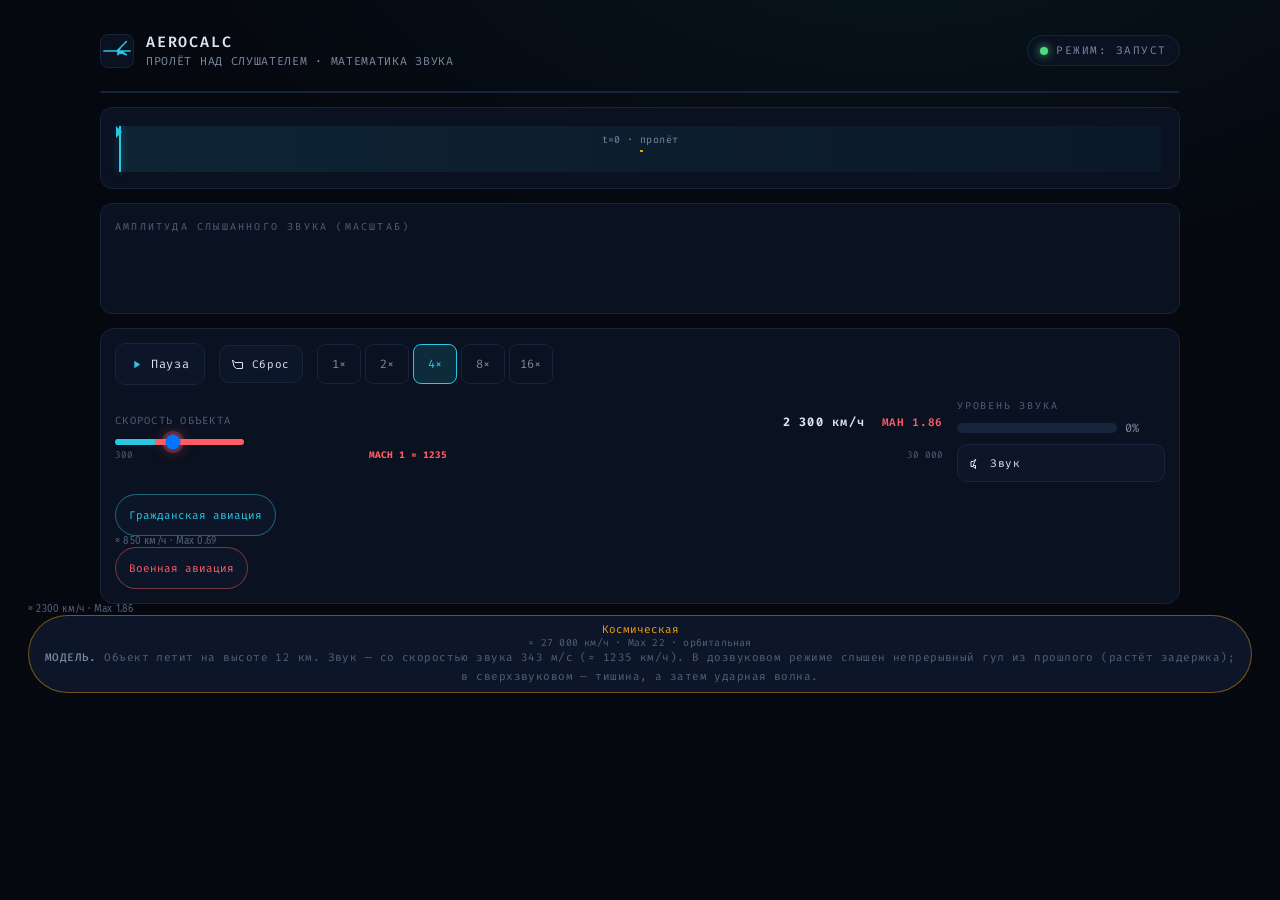
<file: sonic-demo.html>
<!doctype html>
<html lang="ru">
<head>
<meta charset="utf-8">
<meta name="viewport" content="width=device-width, initial-scale=1">
<title>Пролёт над слушателем — физическая модель звука</title>
<link rel="preconnect" href="https://fonts.googleapis.com">
<link rel="preconnect" href="https://fonts.gstatic.com" crossorigin>
<link href="https://fonts.googleapis.com/css2?family=Fira+Code:wght@300;400;500;600&family=Fira+Sans:wght@300;400;500;600;700&display=swap" rel="stylesheet">
<style>
:root{
  --bg:#05080f;--panel:#0a1120;--panel2:#0d1628;--line:#18243b;
  --text:#dbe4f2;--muted:#7b8aa2;--dim:#53607a;
  --cyan:#28c8e3;--cyan-soft:rgba(40,200,227,.14);--cyan-glow:rgba(40,200,227,.5);
  --red:#ff5d63;--red-soft:rgba(255,93,99,.14);--red-glow:rgba(255,93,99,.55);
  --green:#4ade80;--amber:#f59e0b;
  --f-mono:'Fira Code',ui-monospace,Menlo,monospace;
  --f-sans:'Fira Sans',system-ui,sans-serif;
}
*{margin:0;padding:0;box-sizing:border-box}
body{background:radial-gradient(1200px 600px at 70% -10%,rgba(40,200,227,.07),transparent 60%),var(--bg);
  color:var(--text);font-family:var(--f-sans);overflow-x:hidden;-webkit-tap-highlight-color:transparent;
  padding:clamp(8px,3vw,28px);min-height:100vh}
::selection{background:rgba(40,200,227,.25)}
.wrap{max-width:1080px;margin:0 auto;display:grid;gap:14px}
.hdr{display:flex;justify-content:space-between;align-items:center;gap:12px;flex-wrap:wrap;padding:4px 0 8px}
.brand{display:flex;align-items:center;gap:12px}
.logo{width:34px;height:34px;border:1px solid var(--line);border-radius:8px;display:grid;place-items:center;background:var(--panel)}
.b-t{font-family:var(--f-mono);font-size:15px;font-weight:600;letter-spacing:.12em}
.b-s{font-family:var(--f-mono);font-size:11.5px;color:var(--muted);margin-top:2px;letter-spacing:.06em}
.status{display:flex;align-items:center;gap:8px;font-family:var(--f-mono);font-size:11px;letter-spacing:.14em;color:var(--muted);border:1px solid var(--line);border-radius:999px;padding:7px 12px;background:var(--panel)}
.dot{width:8px;height:8px;border-radius:50%;background:var(--green);box-shadow:0 0 10px var(--green);animation:blink 1.6s infinite}
.dot.off{background:var(--muted);box-shadow:none;animation:none}
@keyframes blink{50%{opacity:.25}}
.scene{position:relative;border:1px solid var(--line);border-radius:14px;overflow:hidden;background:linear-gradient(180deg,rgba(10,17,32,.6),rgba(13,22,40,.9))}
.canvas{position:absolute;inset:0;width:100%;height:100%;display:block}
.hud{position:absolute;pointer-events:none;font-family:var(--f-mono);font-size:11px;letter-spacing:.08em}
.hud .lbl{color:var(--dim);margin-bottom:3px;letter-spacing:.18em}
.hud-top{top:12px;left:14px}
.hud-br{top:12px;right:14px;text-align:right}
.hud-br .big{font-size:19px;font-weight:600;line-height:1.2;letter-spacing:.04em}
.hud-br .sub{color:var(--muted);font-size:10.5px;margin-top:2px}
.state{bottom:14px;left:14px;max-width:560px}
.state .st{font-size:15px;font-weight:500;letter-spacing:.06em}
.bum{position:absolute;top:26%;left:50%;transform:translate(-50%,-50%);font-family:var(--f-mono);font-size:clamp(34px,6vw,64px);font-weight:600;color:var(--red);
  text-shadow:0 0 30px var(--red-glow);opacity:0;pointer-events:none;letter-spacing:.1em}
.bum.on{opacity:1;animation:bump .9s cubic-bezier(.2,.9,.3,1.3)}
@keyframes bump{0%{transform:translate(-50%,-50%) scale(1.25);letter-spacing:.3em}60%{transform:translate(-50%,-50%) scale(1.04)}100%{transform:translate(-50%,-50%) scale(1);letter-spacing:.1em}}
.tl{position:relative;border:1px solid var(--line);border-radius:12px;background:var(--panel);padding:14px 14px 10px}
.tl-row{position:relative;height:46px;margin:4px 4px 6px}
.tl-track{position:absolute;inset:0;background:linear-gradient(90deg,rgba(40,200,227,.10),rgba(40,200,227,.04))}
.tl-mark{position:absolute;bottom:12px;left:0;width:2px;height:10px;border-top:2px solid var(--muted)}
.tl-mark.t0{left:50% !important;border-top-color:var(--amber);width:3px}
.tl-mark.boom{left:0;border-top-color:var(--red);width:3px}
.tl-mark-label{position:absolute;bottom:26px;transform:translateX(-50%);font-family:var(--f-mono);font-size:10px;color:var(--muted);white-space:nowrap;letter-spacing:.04em}
.tl-mark-label.boom-l{color:var(--red)}
.tl-playhead{position:absolute;top:0;bottom:0;width:2px;background:var(--cyan);box-shadow:0 0 8px var(--cyan-glow);z-index:2}
.tl-playhead::after{content:"";position:absolute;top:0;right:-7px;border:6px solid transparent;border-left:6px solid var(--cyan)}
.scope{border:1px solid var(--line);border-radius:12px;background:var(--panel);padding:8px 6px 4px}
.scope-c{display:block;width:100%;height:74px;border-radius:8px}
.scope-lbl{font-family:var(--f-mono);font-size:10px;color:var(--dim);letter-spacing:.22em;margin:8px 8px 2px;text-transform:uppercase}
.ctrl{border:1px solid var(--line);border-radius:14px;background:var(--panel);padding:14px}
.ctrl-row{display:flex;align-items:center;gap:14px;flex-wrap:wrap}
.btn{font-family:var(--f-mono);font-size:12px;letter-spacing:.06em;min-height:42px;padding:9px 14px;border:1px solid var(--line);border-radius:10px;background:var(--panel2);color:var(--text);cursor:pointer;display:flex;align-items:center;gap:8px;transition:all .15s}
.btn:hover{border-color:#3a4d70;color:#fff;transform:translateY(-1px)}
.btn:active{transform:translateY(1px);background:#0a1326}
.btn:focus-visible{outline:2px solid var(--cyan);outline-offset:2px}
.btn.sm{min-height:38px;padding:7px 12px;font-size:11px}
.presets{display:flex;gap:8px;flex-wrap:wrap}
.pres{font-family:var(--f-mono);font-size:11px;min-height:42px;padding:6px 13px;border:1px solid var(--line);border-radius:999px;background:var(--panel2);color:var(--text);cursor:pointer;transition:all .15s}
.pres:hover{border-color:#3a4d70}
.pres.b-civil{border-color:rgba(40,200,227,.45);color:var(--cyan)}
.pres.b-civil:hover{background:var(--cyan-soft)}
.pres.b-mil{border-color:rgba(255,93,99,.45);color:var(--red)}
.pres.b-mil:hover{background:var(--red-soft)}
.pres.b-space{border-color:rgba(245,158,11,.45);color:var(--amber)}
.pres.b-space:hover{background:rgba(245,158,11,.15)}
.pres.active{box-shadow:0 0 0 2px currentColor}
.preset-hint{display:block;width:100%;margin-top:-1px;font-size:10px;color:var(--dim);letter-spacing:.02em}
.speed-block{flex:1;min-width:320px}
.speed-head{display:flex;justify-content:space-between;font-family:var(--f-mono);font-size:10.5px;letter-spacing:.12em;color:var(--dim)}
.speed-val{font-family:var(--f-mono);font-size:12px;color:var(--text);font-weight:600;min-width:130px;text-align:right}
.speed-val .m{font-size:11px;letter-spacing:.06em}
.speed-val .m.cyan{color:var(--cyan)} .speed-val .m.red{color:var(--red)}
input[type=range]::-webkit-slider-thumb{-webkit-appearance:none;appearance:none;width:18px;height:18px;border-radius:50%;background:#fff;border:2px solid var(--cyan);box-shadow:0 0 0 3px rgba(40,200,227,.25),0 0 14px var(--cyan-glow);margin-top:-5px}
input[type=range]::-webkit-slider-thumb:hover{box-shadow:0 0 0 5px rgba(40,200,227,.4),0 0 18px var(--cyan-glow)}
input[type=range].sup::-webkit-slider-thumb{border-color:var(--red);box-shadow:0 0 0 3px rgba(255,93,99,.25),0 0 14px var(--red-glow)}
input[type=range]::-webkit-slider-runnable-track{height:6px;border-radius:3px;background:linear-gradient(90deg,var(--cyan) 0 30.7%,var(--line) 30.7% 100%)}
input[type=range].sup::-webkit-slider-runnable-track{background:linear-gradient(90deg,var(--cyan) 0 30.7%,var(--red) 30.7% 100%)}
input[type=range]::-moz-range-track{height:6px;border-radius:3px;background:linear-gradient(90deg,var(--cyan) 0 30.7%,var(--line) 30.7% 100%)}
input[type=range].sup::-moz-range-track{background:linear-gradient(90deg,var(--cyan) 0 30.7%,var(--red) 30.7% 100%)}
input[type=range]::-moz-range-thumb{width:18px;height:18px;margin-top:-5px;border-radius:50%;background:#fff;border:2px solid var(--cyan)}
.ticks{position:relative;height:18px;font-family:var(--f-mono);font-size:9.5px;color:var(--dim)}
.tick{position:absolute;white-space:nowrap}
.tick.left{left:0}
.tick.right{left:100%;transform:translateX(-100%)}
.tick b{color:var(--red)}
.ts{display:flex;gap:4px;flex:1;flex-wrap:wrap}
.ts button{font-family:var(--f-mono);font-size:12px;min-height:40px;min-width:44px;padding:6px 8px;border:1px solid var(--line);border-radius:8px;background:transparent;color:var(--muted);cursor:pointer;transition:all .15s}
.ts button:hover{color:#fff;border-color:#3a4d70}
.ts button.on{background:var(--cyan-soft);color:var(--cyan);border-color:var(--cyan)}
.level-block{width:100%}
.level-row{display:flex;align-items:center;gap:12px;flex-wrap:wrap}
.level{width:160px;height:10px;border-radius:5px;background:var(--line);overflow:hidden}
.level i{display:block;height:100%;width:0;background:linear-gradient(90deg,var(--cyan),#a8e6ff);box-shadow:0 0 10px var(--cyan-glow);transition:width .12s}
.level.boom i{background:linear-gradient(90deg,var(--red),#ffb3a0);box-shadow:0 0 14px var(--red-glow)}
.lvl-val{font-family:var(--f-mono);font-size:12px;color:var(--muted);min-width:40px}
.info{font-family:var(--f-mono);font-size:11.5px;color:var(--muted);width:100%}
.info b{color:var(--text);font-weight:500}
.foot{font-family:var(--f-mono);font-size:11px;color:var(--dim);letter-spacing:.04em;line-height:1.7}
.foot b{color:var(--muted);font-weight:500}
@media (max-width:720px){
  .ctrl{padding:12px}
  .state{max-width:260px}
  .speed-block{min-width:100%}
}
@media (prefers-reduced-motion:reduce){
  .dot{animation:none}
  .bum{animation:none}
  .bum.on{transition:opacity .2s}
}
</style>
</head>
<body>
<div class="wrap">
  <header class="hdr">
    <div class="brand">
      <svg class="logo" viewBox="0 0 34 34" aria-hidden="true">
        <path d="M3 17h28M17 17 27 7 21 13 18 17 18 21 21 17 27 21z" fill="none" stroke="#28c8e3" stroke-width="1.6" stroke-linecap="round" stroke-linejoin="round"/>
      </svg>
      <div>
        <div class="b-t">AEROCALC</div>
        <div class="b-s">ПРОЛЁТ НАД СЛУШАТЕЛЕМ · МАТЕМАТИКА ЗВУКА</div>
      </div>
    </div>
    <div class="status" id="statusBox">
      <span class="dot" id="dot"></span><span id="statusTxt">РЕЖИМ: ПАУЗА</span>
    </div>
  </header>

  <section class="scene" aria-label="Сцена: объект летит над слушателем, звук распространяется со скоростью звука">
    <canvas class="canvas" id="scene"></canvas>
    <div class="hud hud-top">
      <div class="lbl">СЦЕНА</div>
      <div id="hudTime" style="color:var(--muted)">t = 0.0 с</div>
    </div>
    <div class="hud hud-br">
      <div class="big" id="hudMach" style="color:var(--cyan)">MAH 1.00</div>
      <div class="sub" id="hudDist">0.0 км</div>
    </div>
    <div class="hud state">
      <div class="lbl" style="color:var(--dim);margin-bottom:4px">СЛУШАТЕЛЬ</div>
      <div class="st" id="stateText" aria-live="polite">…</div>
    </div>
    <div class="bum" id="bum">БУМ</div>
  </section>

  <section class="tl" aria-label="Линейка времени">
    <div class="tl-row" id="tlRow" role="slider" tabindex="0"
         aria-label="Таймлайн пролёта" aria-valuemin="-150" aria-valuemax="150" aria-valuenow="0">
      <div class="tl-track"></div>
      <div class="tl-mark t0" style="left:50%" title="пролёт, t=0"></div>
      <div class="tl-mark-label" style="left:50%">t=0 · пролёт</div>
      <div class="tl-mark boom" id="tlBoom" style="left:0%" hidden></div>
      <div class="tl-mark-label boom-l" id="tlBoomLab" style="left:0%" hidden>ударная волна</div>
      <div class="tl-playhead" id="playhead"></div>
    </div>
  </section>

  <section class="scope" aria-label="Амплитуда звука у слушателя">
    <div class="scope-lbl">Амплитуда слышанного звука (масштаб)</div>
    <canvas class="scope-c" id="scope"></canvas>
  </section>

  <section class="ctrl">
    <div class="ctrl-row">
      <button class="btn" id="btnPlay" aria-pressed="false" title="Воспроизведение / пауза">
        <svg width="13" height="13" viewBox="0 0 24 24" fill="#28c8e3" aria-hidden="true"><path d="M8 5v14l11-7z"/></svg>
        <span id="playLbl">Воспроизведение</span>
      </button>
      <button class="btn sm" id="btnReset" title="Сброс времени">
        <svg width="12" height="12" viewBox="0 0 24 24" fill="none" stroke="currentColor" stroke-width="2" aria-hidden="true"><path d="M1 4 6 9H21v12H9L4 17 1 4z" transform="rotate(0)"/></svg>
        Сброс
      </button>
      <div class="ts" id="tsGroup" role="group" aria-label="Скорость воспроизведения"></div>
    </div>
    <div class="ctrl-row" style="margin-top:14px">
      <div class="speed-block">
        <div class="speed-head">
          <span id="speedLbl">СКОРОСТЬ ОБЪЕКТА</span>
          <div class="speed-val"><b id="speedVal">2300</b> км/ч&nbsp;&nbsp;<span class="m cyan" id="machVal">MAH 1.86</span></div>
        </div>
        <input type="range" id="speed" min="0" max="1000" step="1" aria-label="Скорость, км/ч" value="500">
        <div class="ticks">
          <span class="tick left">300</span>
          <span class="tick" style="left:30.7%"><b>MACH 1 ≈ 1235</b></span>
          <span class="tick right">30 000</span>
        </div>
      </div>
      <div style="display:flex;flex-direction:column;gap:8px;justify-content:center">
        <div class="lvl-val" style="font-size:10px;color:var(--dim);letter-spacing:.18em">УРОВЕНЬ ЗВУКА</div>
        <div style="display:flex;align-items:center;gap:8px">
          <div class="level" id="lvlBox"><i id="lvlBar"></i></div>
          <span class="lvl-val" id="lvlPct">0%</span>
        </div>
        <button class="btn sm" id="btnSound" aria-pressed="false" aria-label="Включить звук">
          <svg width="12" height="12" viewBox="0 0 24 24" fill="none" stroke="currentColor" stroke-width="2" stroke-linejoin="round" stroke-linecap="round" aria-hidden="true"><path d="M11 5 6 9H2v10h4l5 4v-6H7z"/></svg>
          Звук
        </button>
      </div>
    </div>
    <div class="ctrl-row" style="margin-top:12px">
      <button class="pres b-civil" id="pCivil" data-v="850">Гражданская авиация</div>
      <div class="preset-hint">≈ 850 км/ч · Мах 0.69</div>
      <button class="pres b-mil" id="pMil" data-v="2300">Военная авиация</div>
      <div class="preset-hint">≈ 2300 км/ч · Мах 1.86</div>
      <button class="pres b-space" id="pSpace" data-v="27000">Космическая</div>
      <div class="preset-hint">≈ 27 000 км/ч · Мах 22 · орбитальная</div>
    </div>
  </section>

  <p class="foot">
    <b>МОДЕЛЬ.</b> Объект летит на высоте 12 км. Звук — со скоростью звука 343 м/с (≈ 1235 км/ч).
    В дозвуковом режиме слышен непрерывный гул из прошлого (растёт задержка); в сверхзвуковом — тишина, а затем ударная волна.
  </p>
</div>
<script>
/* ============ КОНСТАНТЫ (км, с) ============ */
const C   = 0.343;
const H   = 12;
const H2  = H*H;
const C2  = C*C;
const XW  = 50;
const T0  = 150;
const SPEED_MAX = 30000;
const MIN_SPEED = 300;

/* ============ СОСТОЯНИЕ ============ */
let v = 2300/3600;   // км/с
let t = -T0;
let playing = false;
let mult = 4;
let lastTs = 0;
let flashUntil = -1e9;
let lastT = t;
let audioOn = false;

/* ============ ФУНКЦИИ ============ */
const el = s => document.getElementById(s);
function setSpeedKmh(k){
  k = Math.max(MIN_SPEED, Math.min(SPEED_MAX, k));
  v = k/3600;
  setSpeedUI();
  sync();
}
function speedKmh(){ return v*3600; }
const logMin = Math.log10(MIN_SPEED);
const logMax = Math.log10(SPEED_MAX);
function setSpeedUI(){
  const k = speedKmh();
  const val = Math.max(0, Math.min(1000, 1000*(Math.log10(k) - logMin)/(logMax - logMin)));
  el('speed').value = val;
  el('speedVal').textContent = k >= 1000 ? k.toFixed(0).replace(/\B(?=(\d{3})+(?!\d))/g,' ') : k.toFixed(0);
  const M = v/C;
  el('machVal').textContent = 'MAH ' + M.toFixed(2);
  el('machVal').className = 'm ' + (M < 1 ? 'cyan' : 'red');
  el('speed').classList.toggle('sup', M >= 1);
  el('hudMach').textContent = 'MAH ' + M.toFixed(2);
  el('hudMach').style.color = M < 1 ? 'var(--cyan)' : 'var(--red)';
}
/* -------- Физика -------- */
function mach(){ return v/C; }
function boomT(){
  const M = v/C;
  if (M <= 1) return null;
  return H*Math.sqrt(v*v-C*C)/(C*v);
}
function heardRoot(t_){
  const A = C2 - v*v;
  if (A < -1e-9) return [];
  const B = -2*C2*t_;
  const Cc = C2*t_*t_ - H2;
  const disc = B*B - 4*A*Cc;
  if (disc < 0) return [];
  const sq = Math.sqrt(disc);
  const r1 = (-B - sq)/(2*A);
  const r2 = (-B + sq)/(2*A);
  return [r1, r2].filter(r => r <= t_ + 1e-9);
}
function levelAt(tt){
  const M = v/C;
  if (M >= 1){
    const tb = boomT();
    if (!tb || tt < tb) return 0;
    const spike = Math.exp(-(tt - tb)/0.6);
    let sum = 0;
    const roots = heardRoot(tt);
    for (const re of roots){
      const d = Math.sqrt(v*v*re*re + H2);
      sum += H2/(d*d);
    }
    return Math.min(1.4, spike + 0.08*sum);
  } else {
    const roots = heardRoot(tt);
    if (!roots.length) return 0;
    const re = roots[0];
    const d = Math.sqrt(v*v*re*re + H2);
    return Math.min(1, H2/(d*d));
  }
}
function lagAt(tt){
  const roots = heardRoot(tt);
  if (!roots.length) return null;
  let re = roots[0];
  if (v/C > 1 && roots.length > 1) re = roots.find(r => r > 0) || re;
  return tt - re;
}
function dopplerAt(tt){
  const roots = heardRoot(tt);
  if (!roots.length) return null;
  let re = roots[roots.length-1];
  if (v/C > 1 && roots.length > 1) re = roots.find(r => r > 0) || re;
  const d = Math.sqrt(v*v*re*re + H2);
  if (d < 1e-6) return 2.5;
  const f = C*d/(C*d + v*v*re);
  return Math.max(0.3, Math.min(2.8, f));
}
/* -------- АУДИО -------- */
let actx = null, osc = null, bass = null, masterG = null, bassG = null;
function ensureAudio(){
  if (actx) return;
  const AC = window.AudioContext || window.webkitAudioContext;
  if (!AC) return;
  actx = new AC();
  masterG = actx.createGain();
  masterG.gain.value = 0;
  masterG.connect(actx.destination);
  osc = actx.createOscillator();
  osc.type = 'sawtooth';
  osc.frequency.value = 55;
  const g1 = actx.createGain();
  g1.gain.value = 0.25;
  osc.connect(g1);
  g1.connect(masterG);
  bass = actx.createOscillator();
  bass.type = 'triangle';
  bass.frequency.value = 27.5;
  const g2 = actx.createGain();
  g2.gain.value = 0.3;
  bass.connect(g2);
  g2.connect(masterG);
  const nbuf = actx.createBuffer(1, actx.sampleRate*1, actx.sampleRate);
  const nd = nbuf.getChannelData(0);
  for (let i=0;i<nd.length;i++) nd[i] = (Math.random()*2-1)*0.6;
  const noiseSrc = actx.createBufferSource();
  noiseSrc.buffer = nbuf;
  noiseSrc.loop = true;
  const noiseLp = actx.createBiquadFilter();
  noiseLp.type='bandpass';
  noiseLp.frequency.value=800;
  noiseLp.Q.value=0.7;
  const noiseG = actx.createGain();
  noiseG.gain.value=0.12;
  noiseSrc.connect(noiseLp);
  noiseLp.connect(noiseG);
  noiseG.connect(masterG);
  osc.start();
  bass.start();
}
function boomNode(){
  if (!actx) return;
  const buf = actx.createBuffer(1, actx.sampleRate*0.5, actx.sampleRate);
  const d = buf.getChannelData(0);
  for (let i=0;i<d.length;i++) d[i] = (Math.random()*2-1);
  const src = actx.createBufferSource();
  src.buffer = buf;
  const lp = actx.createBiquadFilter();
  lp.type='lowpass';
  const b = actx.createOscillator();
  b.type='sine';
  b.frequency.value = 60;
  const bg = actx.createGain();
  bg.gain.setValueAtTime(0.8, actx.currentTime);
  bg.gain.exponentialRampToValueAtTime(0.001, actx.currentTime + 1.2);
  src.connect(b);
  b.connect(bg);
  const g3 = actx.createGain();
  src.connect(g3);
  g3.connect(bg);
  src.connect(lp);
  lp.frequency.setValueAtTime(4000, actx.currentTime);
  lp.frequency.exponentialRampToValueAtTime(80, actx.currentTime + 0.25);
  lp.gain.setValueAtTime(0.5, actx.currentTime);
  lp.gain.exponentialRampToValueAtTime(0.001, actx.currentTime + 0.5);
  lp.connect(masterG);
}
/* -------- CANVAS -------- */
const cv = el('scene');
const scope = el('scope');
let dpr = 1;
function resize(){
  dpr = Math.min(window.devicePixelRatio||1, 2);
  const r = cv.getBoundingClientRect();
  cv.width = r.width*dpr;
  cv.height = r.height*dpr;
  const cx = cv.getContext('2d');
  cx.setTransform(dpr,0,0,dpr,0,0);
}
function w2x(x){ return (x + XW)/(2*XW) * cv.width/dpr; }
function w2y(y){
  const top = 22;
  const bottom = -3;
  const span = top - bottom;
  return (top - y)/span * (cv.height/dpr);
}
function drawCircle(x, y, r){
  if (r <= 0) return;
  cx.beginPath();
  cx.arc(x, y, r, 0, 6.283);
  cx.stroke();
}
function drawPlane(x, y, M){
  cx.save();
  cx.translate(x, y);
  cx.fillStyle = M < 1 ? '#28c8e3' : '#ff5d63';
  cx.strokeStyle = M < 1 ? 'rgba(40,200,227,.5)' : 'rgba(255,93,99,.5)';
  cx.shadowColor = M < 1 ? 'rgba(40,200,227,.5)' : 'rgba(255,93,99,.5)';
  cx.shadowBlur = 8;
  cx.beginPath();
  cx.moveTo(20,0);
  cx.lineTo(-14,-6);
  cx.lineTo(-10,-10);
  cx.lineTo(-4,-4);
  cx.lineTo(-4,4);
  cx.lineTo(-10,10);
  cx.lineTo(-14,6);
  cx.closePath();
  cx.fill();
  cx.stroke();
  cx.restore();
}
function drawListener(x, y, t, L, isBoom){
  cx.save();
  if (isBoom){
    cx.fillStyle = '#ff5d63';
    cx.strokeStyle = '#ff5d63';
    cx.shadowColor = 'rgba(255,93,99,.5)';
    cx.shadowBlur = 18;
  } else if (L > 0.05){
    cx.fillStyle = '#28c8e3';
    cx.strokeStyle = '#28c8e3';
    cx.shadowColor = 'rgba(40,200,227,.5)';
    cx.shadowBlur = 8;
  } else {
    cx.fillStyle = '#5a6b85';
    cx.strokeStyle = '#5a6b85';
    cx.shadowColor = 'transparent';
    cx.shadowBlur = 0;
  }
  const r = isBoom ? 10 : 8;
  cx.beginPath();
  cx.arc(x, y, r, 0, 7);
  cx.fill();
  cx.stroke();
  cx.restore();
}
function drawScene(){
  const cx = cv.getContext('2d');
  const W = cv.width/dpr;
  const Hh = cv.height/dpr;
  cx.setTransform(dpr,0,0,dpr,0,0);
  cx.clearRect(0,0,W,Hh);
  const bg = cx.createLinearGradient(0,0,0,Hh);
  bg.addColorStop(0,'#05080f');
  bg.addColorStop(1,'#0a0f1e');
  cx.fillStyle = bg;
  cx.fillRect(0,0,W,Hh);
  cx.strokeStyle = 'rgba(120,150,200,.05)';
  cx.lineWidth = 1;
  for (let x=-50; x<=50; x+=10){
    const px = w2x(x);
    cx.beginPath();
    cx.moveTo(px,0);
    cx.lineTo(px, Hh*0.78);
    cx.stroke();
  }
  const gy = w2y(0);
  const hy = w2y(H);
  cx.fillStyle = '#0a0f1e';
  cx.fillRect(0, gy, W, Hh-gy);
  cx.strokeStyle = '#24314d';
  cx.lineWidth = 2;
  cx.beginPath();
  cx.moveTo(0,gy);
  cx.lineTo(W,gy);
  cx.stroke();
  const ox = v*t;
  cx.save();
  cx.translate(w2x(ox), gy);
  cx.scale(1, 0.35);
  cx.fillStyle = 'rgba(0,0,0,.15)';
  cx.beginPath();
  cx.ellipse(0,0, 28, 10, 0, 0, Math.PI*2);
  cx.fill();
  cx.restore();
  cx.setLineDash([4,6]);
  cx.strokeStyle='rgba(40,200,227,.25)';
  cx.lineWidth=1;
  cx.beginPath();
  cx.moveTo(0,hy);
  cx.lineTo(W,hy);
  cx.stroke();
  cx.setLineDash([]);
  cx.fillStyle='rgba(120,150,200,.5)';
  cx.font='10px "Fira Code",monospace';
  cx.fillText('h = 12 км', 8, hy-6);
  cx.setLineDash([2,5]);
  cx.strokeStyle='rgba(255,255,255,.12)';
  cx.beginPath();
  cx.moveTo(w2x(0),0);
  cx.lineTo(w2x(0),gy);
  cx.stroke();
  cx.setLineDash([]);
  const M = v/C;
  const onScreen = ox >= -XW-50 && ox <= XW+50;
  if (onScreen) drawPlane(w2x(ox), w2y(H), M);
  if (M < 1){
    for (let te = Math.floor((t - 70)/5)*5; te <= t; te += 5){
      if (te >= t) continue;
      if (t - te > 40) continue;
      const d = Math.sqrt(v*v*te*te + H2);
      const r = (t-te)*C;
      cx.strokeStyle = 'rgba(40,200,227,.10)';
      cx.lineWidth = 1;
      drawCircle(w2x(v*te), w2y(H), r);
    }
    const roots = heardRoot(t);
    if (roots.length){
      const re = roots[0];
      const d = Math.sqrt(v*v*re*re + H2);
      cx.strokeStyle = 'rgba(40,200,227,.7)';
      cx.lineWidth = 1.5;
      drawCircle(w2x(v*re), w2y(H), C*(t-re));
      cx.fillStyle='rgba(40,200,227,.9)';
      cx.beginPath();
      cx.arc(w2x(v*re), w2y(H), 3, 0, 7);
      cx.fill();
      cx.setLineDash([2,3]);
      cx.strokeStyle='rgba(40,200,227,.5)';
      cx.lineWidth=1;
      cx.beginPath();
      cx.moveTo(w2x(v*re), w2y(H));
      cx.lineTo(w2x(0), gy);
      cx.stroke();
      cx.setLineDash([]);
    }
  } else {
    if (onScreen){
      const alpha = Math.asin(1/M);
      const xg = v*t - H*Math.sqrt(M*M-1);
      const ax = w2x(ox);
      const ay = w2y(H);
      const ux = Math.cos(alpha);
      const uy = -Math.sin(alpha);
      const len = 30;
      cx.fillStyle = 'rgba(255,255,255,.04)';
      cx.beginPath();
      cx.moveTo(ax, ay);
      cx.lineTo(ax + ux*len, ay + uy*len);
      cx.lineTo(ax - ux*len, ay - uy*len);
      cx.closePath();
      cx.fill();
      cx.strokeStyle = 'rgba(255,255,255,.45)';
      cx.lineWidth = 1.5;
      cx.beginPath(); cx.moveTo(ax, ay); cx.lineTo(ax + ux*len, ay + uy*len); cx.stroke();
      cx.beginPath(); cx.moveTo(ax, ay); cx.lineTo(ax - ux*len, ay - uy*len); cx.stroke();
      cx.fillStyle = 'rgba(255,93,99,.8)';
      cx.fillRect(w2x(xg)-4, w2y(0)-4, 8, 8);
      cx.beginPath(); cx.arc(w2x(xg), w2y(0), 4, 0, 7); cx.fill();
    }
    const tb = boomT();
    if (tb !== null && t >= tb && t - tb < 3){
      const rr = (t - tb)*C;
      cx.strokeStyle = 'rgba(255,255,255,'+Math.max(0.1, Math.exp(-(t-tb)*2)).toFixed(2)+')';
      cx.lineWidth = 2;
      drawCircle(w2x(0), w2y(0), rr);
    }
  }
  const L = levelAt(t);
  const tb2 = boomT();
  const isBoom = tb2 !== null && t >= tb2 && t - tb2 < 1.5;
  drawListener(w2x(0), w2y(0), t, L, isBoom);
}
function drawScope(){
  const w = Math.round(scope.clientWidth * dpr);
  const h = Math.round(scope.clientHeight * dpr);
  if (w === 0 || h === 0) return;
  if (scope.width !== w) scope.width = w;
  if (scope.height !== h) scope.height = h;
  const s = scope.getContext('2d');
  const W = w/dpr;
  const Hh = h/dpr;
  s.setTransform(dpr,0,0,dpr,0,0);
  s.clearRect(0,0,W,Hh);
  s.strokeStyle = 'rgba(120,150,200,.15)';
  s.lineWidth = 1;
  s.beginPath();
  s.moveTo(0, Hh/2);
  s.lineTo(W, Hh/2);
  s.stroke();
  const xT = (W-3) * (t + T0)/(2*T0);
  s.strokeStyle = 'rgba(40,200,227,.6)';
  s.beginPath();
  s.moveTo(xT, 0);
  s.lineTo(xT, Hh);
  s.stroke();
  let px = W-3, py = Hh/2;
  const tb = boomT();
  const n = 300;
  for (let i=0;i<=n;i++){
    const tt = -T0 + 2*T0*i/n;
    const L = levelAt(tt, v);
    const x2 = (W-3) * (tt + T0)/(2*T0);
    const y2 = Hh/2 - (Math.min(1, L/1.2))*(Hh/2 - 8);
    s.beginPath();
    s.moveTo(px,py);
    s.lineTo(x2,y2);
    const isSpike = tb !== null && tt >= tb - 0.1;
    let color;
    if (L > 0.4) color = isSpike ? 'rgba(255,93,99,.9)' : 'rgba(40,200,227,.9)';
    else color = 'rgba(120,150,200,.3)';
    s.strokeStyle = color;
    s.lineWidth = 2;
    s.stroke();
    px=x2; py=y2;
  }
}
/* -------- UI -------- */
function syncTimeline(){
  const px = (t + T0)/(2*T0);
  el('playhead').style.left = (px * 100) + '%';
  el('tlRow').setAttribute('aria-valuenow', t.toFixed(0));
  const tb = boomT();
  const bm = el('tlBoom');
  const bml = el('tlBoomLab');
  if (tb !== null && tb >= -T0 && tb <= T0){
    bm.hidden = bml.hidden = false;
    const pos = ((tb + T0)/(2*T0)*100).toFixed(1) + '%';
    bm.style.left = pos;
    bml.style.left = pos;
  } else {
    bm.hidden = bml.hidden = true;
  }
}
function syncStateUI(){
  const M = v/C;
  const L = levelAt(t);
  const lag = lagAt(t);
  const st = el('stateText');
  let txt = '';
  if (M < 1){
    if (L < 0.05) txt = 'тихо — объект вдали';
    else txt = 'двигатели · звук из прошлого (' + (lag ? lag.toFixed(1) : 0) + ' с назад)';
  } else {
    const tb = boomT();
    if (!tb) txt = 'тишина';
    else if (t < tb) txt = 'тишина (объект уже прошёл)';
    else if (t - tb < 0.4) txt = 'БУМ!';
    else txt = 'ударная волна затихает';
  }
  st.textContent = txt;
  st.style.color = L > 0.05 || (M > 1 && t > boomT() - 0.4 && boomT() !== null) ? (M > 1 ? 'var(--red)' : 'var(--cyan)') : 'var(--text)';
  el('lvlBar').style.width = (Math.min(1.4, L)*100) + '%';
  el('lvlPct').textContent = Math.min(100, L*100).toFixed(0) + '%';
  el('lvlBox').className = (M > 1 && t > (boomT()||0) - 0.4) ? 'level boom' : 'level';
  el('hudTime').textContent = 't = ' + t.toFixed(1) + ' с';
  el('hudDist').textContent = Math.abs(v*t).toFixed(1) + ' км';
}
/* -------- LOOP -------- */
let cx;
function loop(now){
  if (playing && lastTs){
    const dt = (now - lastTs)/1000 * mult;
    t += dt;
    if (t > T0) t = -T0;
  }
  lastTs = now;
  const M = v/C;
  if (M >= 1){
    const tb = boomT();
    if (tb !== null && lastT < tb && t >= tb){
      flashUntil = t + 0.9;
      if (actx && audioOn && actx.state === 'suspended'){
        actx.resume();
      }
      boomNode();
    }
  }
  const L = levelAt(t);
  if (actx && audioOn){
    const dop = dopplerAt(t);
    if (dop){
      osc.frequency.setTargetAtTime(55*dop, actx.currentTime, 0.03);
      bass.frequency.setTargetAtTime(27.5*dop, actx.currentTime, 0.03);
    }
    masterG.gain.setTargetAtTime(Math.max(0.001, Math.min(1, L)*0.9), actx.currentTime, 0.03);
  }
  drawScene();
  drawScope();
  syncStateUI();
  syncTimeline();
  const bump = el('bum');
  const tb = boomT();
  if (tb !== null && t >= tb && t < tb + 0.8 && t - 0.01 < flashUntil){
    bump.classList.add('on');
  } else {
    bump.classList.remove('on');
  }
  requestAnimationFrame(loop);
}
/* -------- INIT -------- */
function init(){
  resize();
  setSpeedUI();
  t = 0;
  lastT = t;
  playing = true;
  btnPlay.setAttribute('aria-pressed','true');
  el('statusTxt').textContent = 'РЕЖИМ: ЗАПУСТ';
  el('dot').classList.remove('off');
  el('playLbl').textContent = 'Пауза';
  sync();
  requestAnimationFrame(loop);
}
window.addEventListener('resize', resize);
/* ---- controls ---- */
const btnPlay = el('btnPlay');
btnPlay.addEventListener('click', () => {
  playing = !playing;
  btnPlay.setAttribute('aria-pressed', playing ? 'true' : 'false');
  el('statusTxt').textContent = 'РЕЖИМ: ' + (playing ? 'ЗАПУСТ' : 'ПАУЗА');
  el('dot').classList.toggle('off', !playing);
  el('playLbl').textContent = playing ? 'Пауза' : 'Воспроизведение';
});
const btnSound = el('btnSound');
btnSound.addEventListener('click', () => {
  audioOn = !audioOn;
  if (audioOn){
    ensureAudio();
    if (actx && actx.state === 'suspended') actx.resume();
    boomNode();
  }
  btnSound.classList.toggle('on', audioOn);
  btnSound.classList.toggle('primary', audioOn);
  btnSound.setAttribute('aria-pressed', audioOn ? 'true' : 'false');
});
el('btnReset').addEventListener('click', () => {
  t = -T0;
  lastT = t;
  sync();
});
function setMult(m){
  mult = m;
  const ts = el('tsGroup');
  ['1','2','4','8','16'].forEach(s => {
    const b = ts.querySelector('button[data-m="' + s + '"]');
    b.classList.toggle('on', s == m);
  });
}
['1','2','4','8','16'].forEach(s => {
  const b = document.createElement('button');
  b.dataset.m = s;
  b.textContent = s + '×';
  b.title = 'Скорость воспроизведения: ' + s + '×';
  b.addEventListener('click', () => setMult(parseInt(s, 10)));
  el('tsGroup').appendChild(b);
});
setMult(4);
['pCivil', 'pMil', 'pSpace'].forEach(id => {
  el(id).addEventListener('click', () => {
    const vv = parseInt(el(id).dataset.v, 10);
    setSpeedKmh(vv);
    ['pCivil','pMil','pSpace'].forEach(pid => {
      el(pid).classList.toggle('active', pid === id);
    });
  });
});
el('speed').addEventListener('input', () => {
  const val = +el('speed').value;
  const k = Math.pow(10, logMin + (val/1000)*(logMax-logMin));
  setSpeedKmh(k);
});
const tlRow = el('tlRow');
let dragging = false;
tlRow.addEventListener('pointerdown', (e) => {
  e.preventDefault();
  if (playing){
    el('btnPlay').click();
  }
  const rect = tlRow.getBoundingClientRect();
  const update = (clientX) => {
    const p = (clientX - rect.left)/rect.width;
    t = -T0 + 2*T0*p;
    lastT = t;
    sync();
  };
  dragging = true;
  const move = (e) => {
    if (dragging) update(e.clientX);
  };
  window.addEventListener('pointermove', move);
  window.addEventListener('pointerup', () => {
    window.removeEventListener('pointermove', move);
    dragging = false;
  });
  update(e.clientX);
});
tlRow.addEventListener('keydown', (e) => {
  if (e.key === 'ArrowLeft'){ e.preventDefault(); t = Math.max(-T0, t-5); lastT = t; sync(); }
  else if (e.key === 'ArrowRight'){ e.preventDefault(); t = Math.min(T0, t+5); lastT = t; sync(); }
});
window.addEventListener('keydown', (e) => {
  if (e.key === ' ' && e.target.tagName !== 'INPUT' && e.target.tagName !== 'BUTTON') {
    e.preventDefault();
    btnPlay.click();
  }
});
init();
</script>
</body>
</html>
</file>
